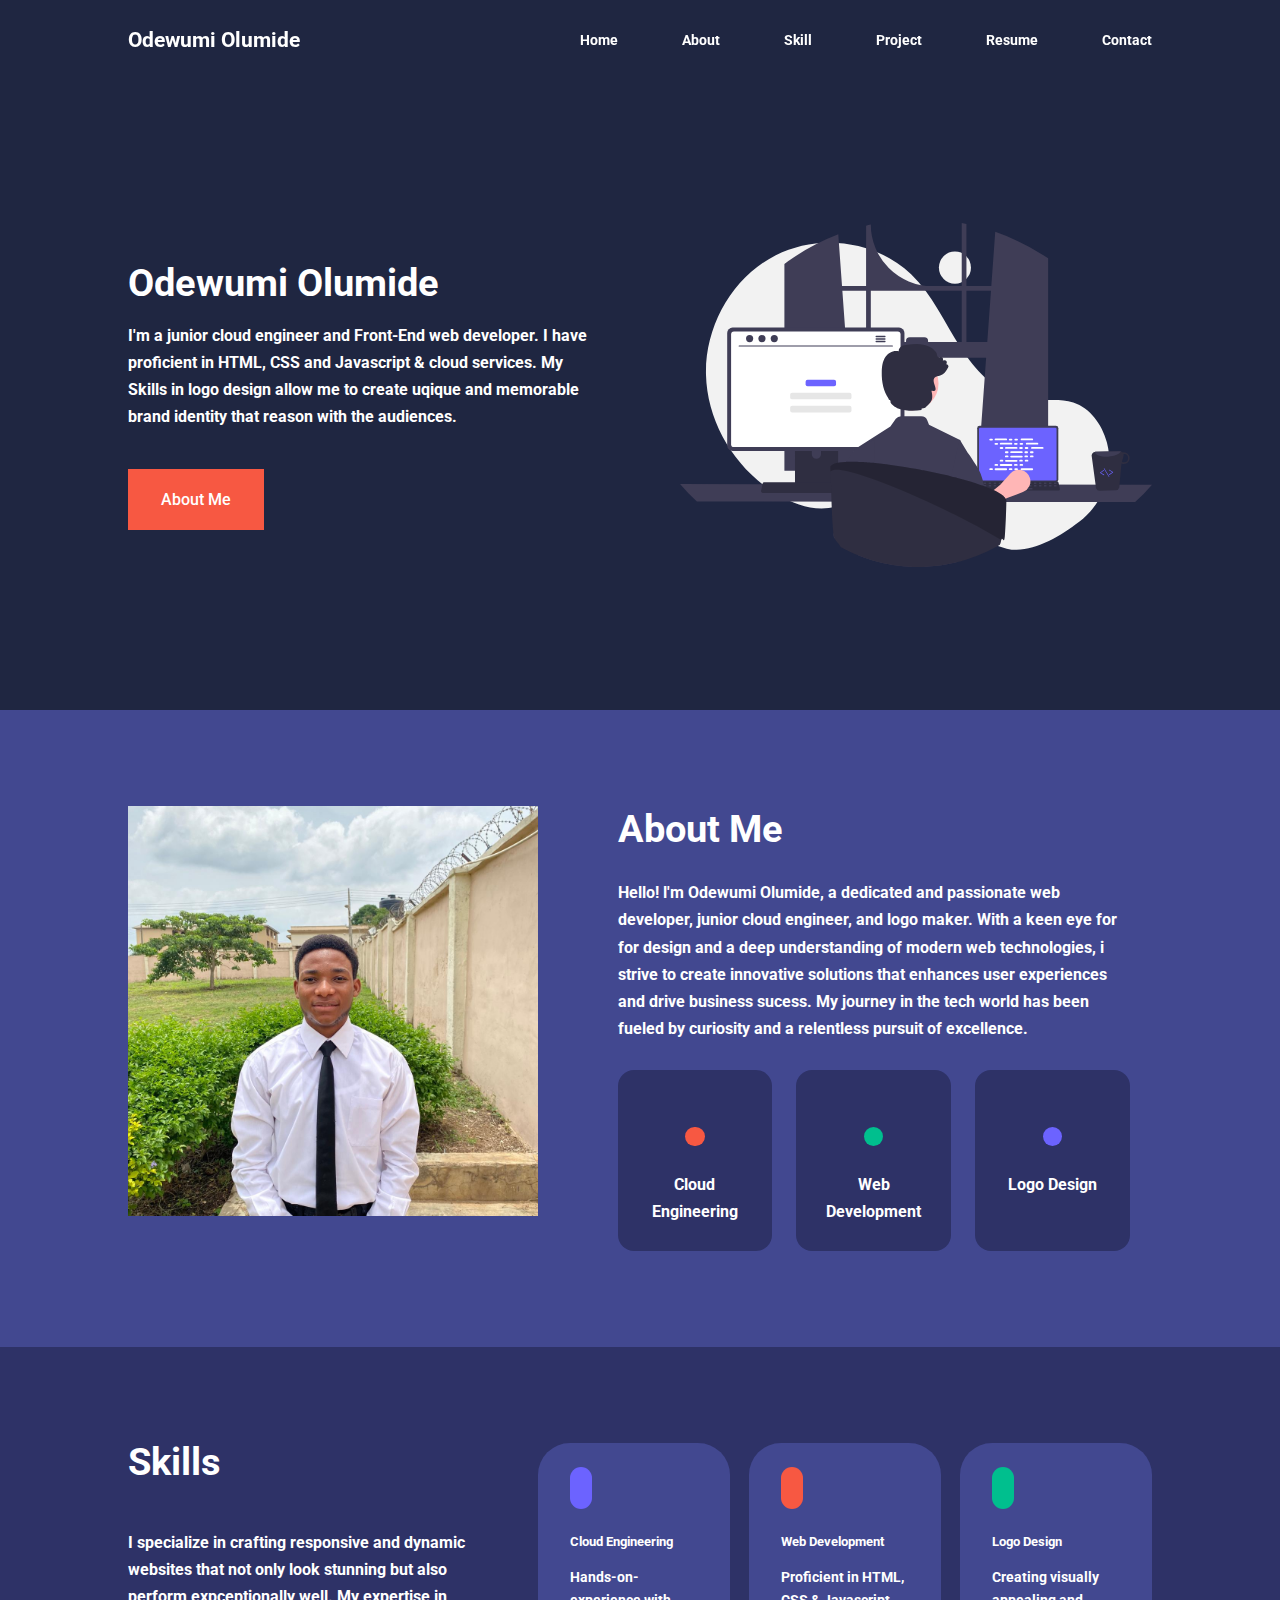
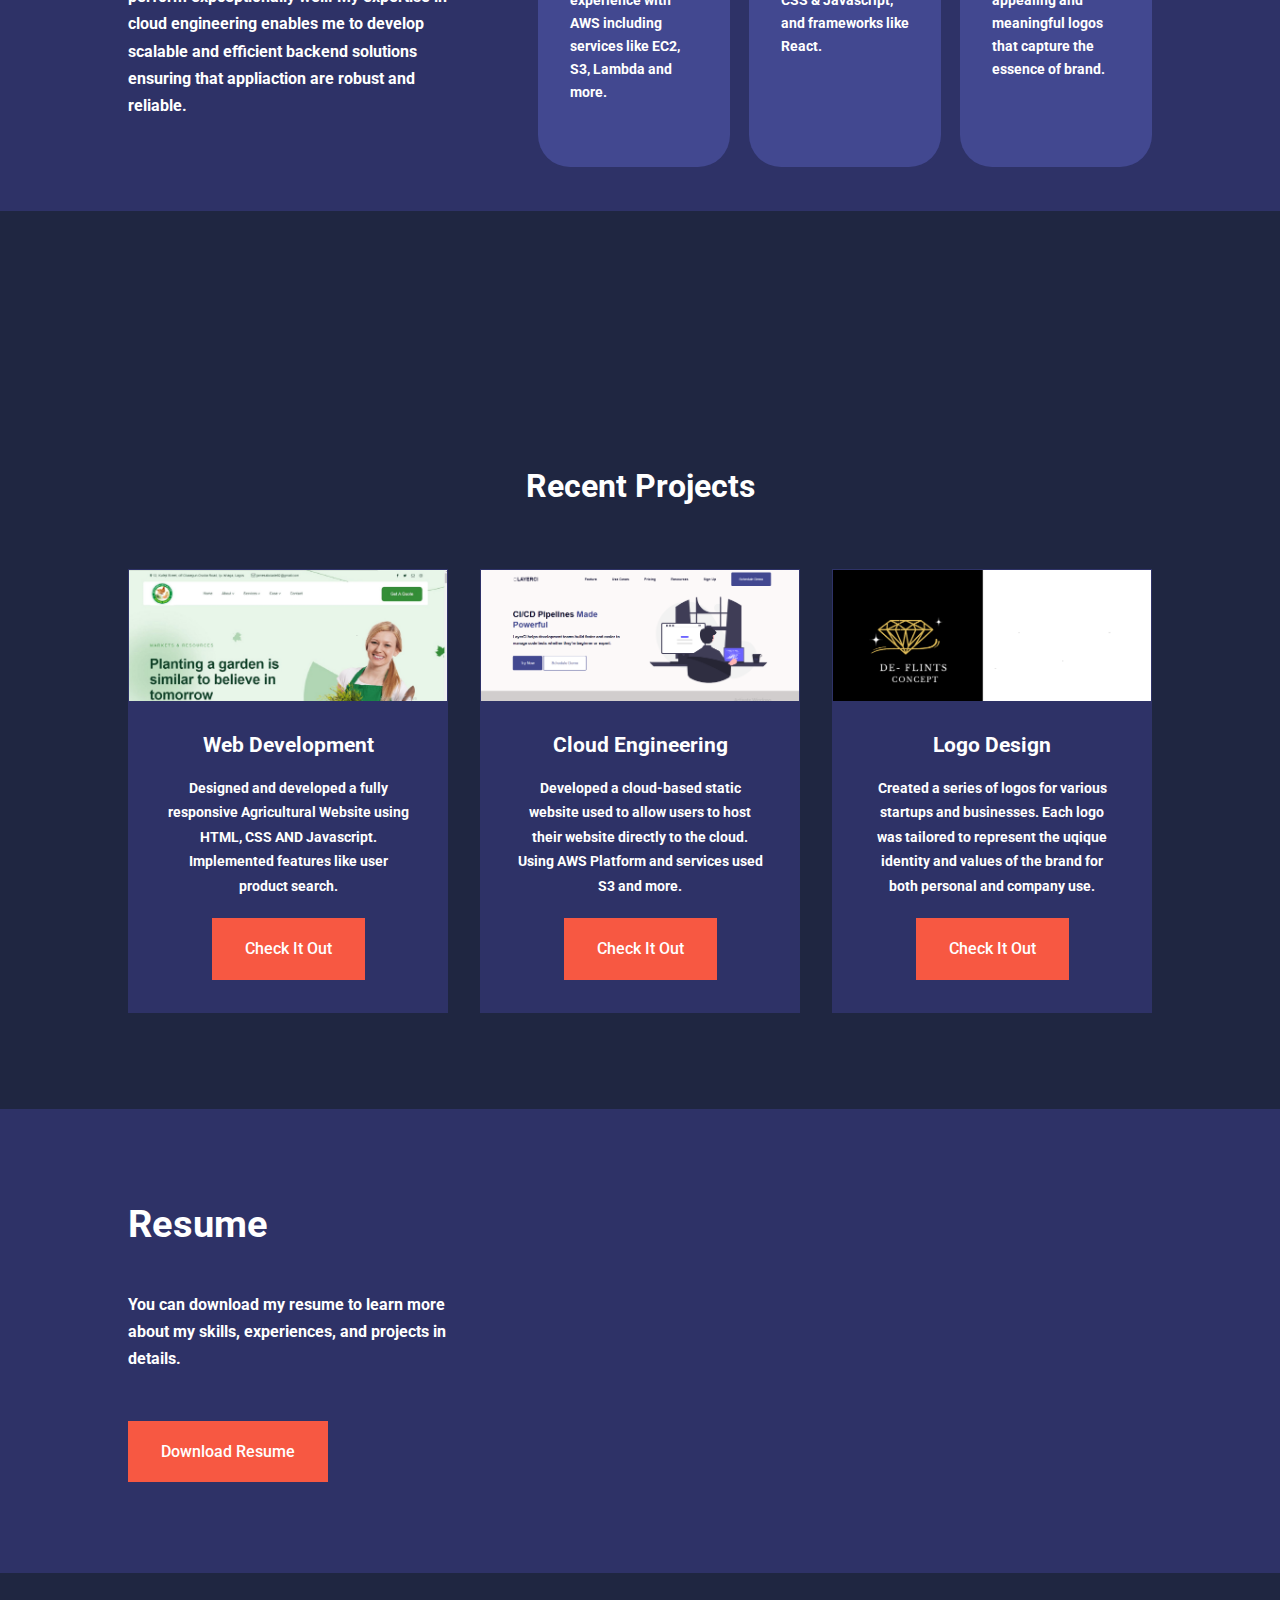
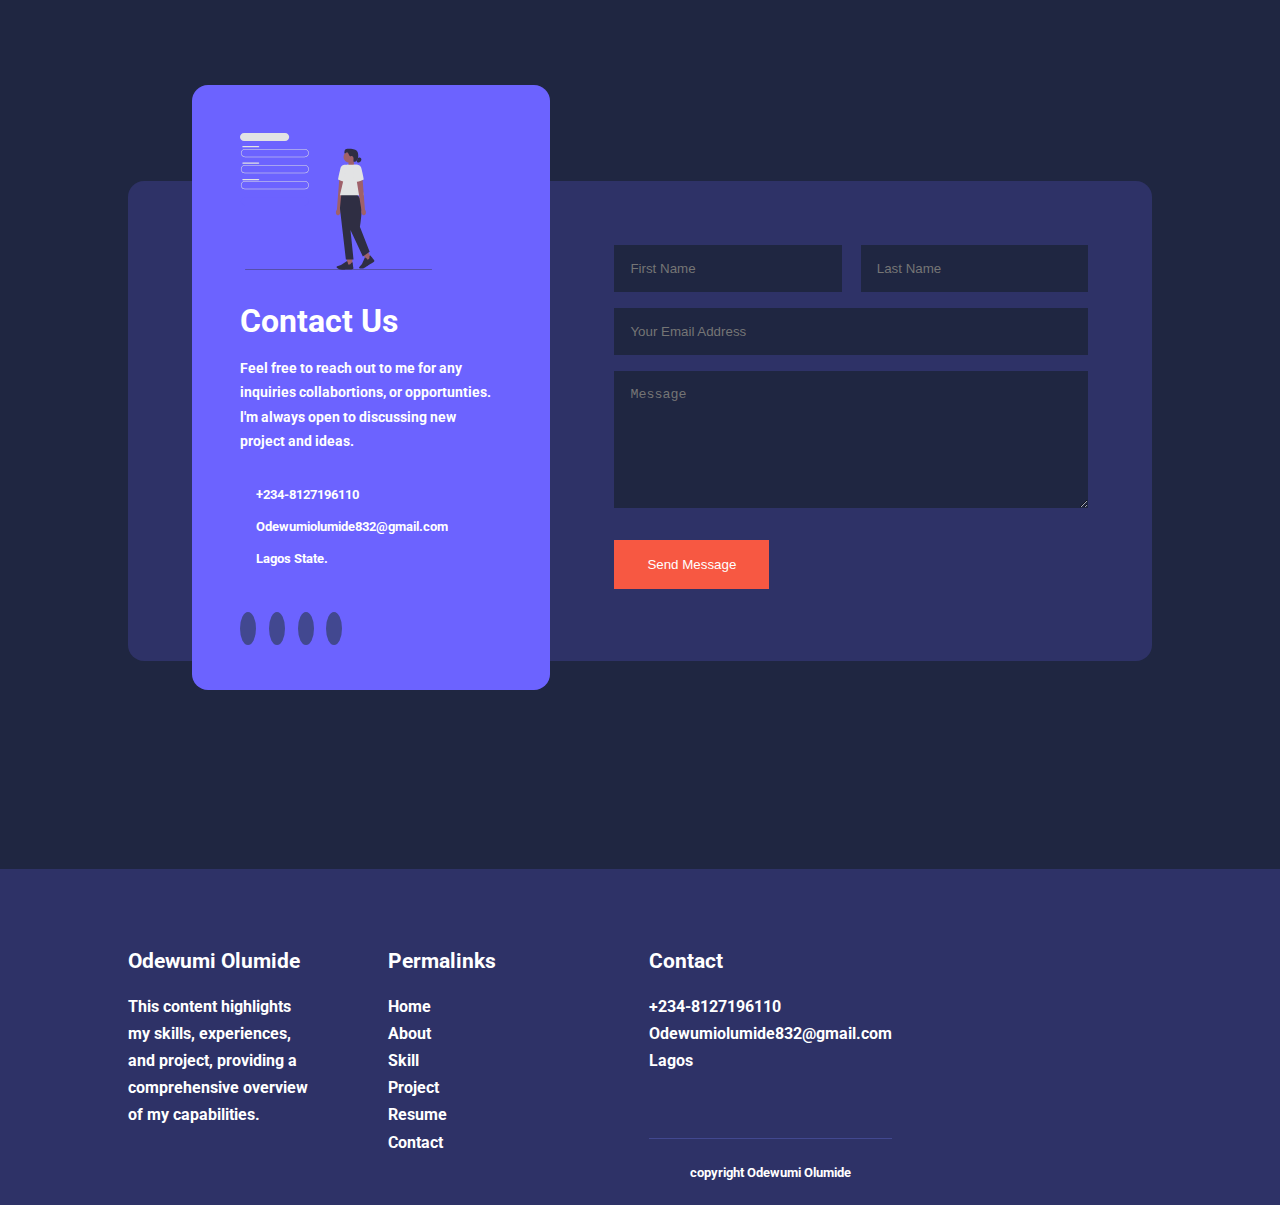
<file: Portfolio/index.html>
<!DOCTYPE html>
<html lang="en">
<head>
    <meta charset="UTF-8">
    <meta http-equiv="X-UA-Compatible" content="IE=edge">
    <meta name="viewport" content="width=device-width, initial-scale=1.0">
    <link rel="stylesheet" href="style.css">

    <!---------Iconsout Link--------->

    <link rel="stylesheet" href="https://unicons.iconscout.com/release/v4.0.8/css/line.css">

   <!------------Swiper Js Link----------------->
    
   <link rel="stylesheet" href="https://cdn.jsdelivr.net/npm/swiper@11/swiper-bundle.min.css"/>

   <!----------------------Goggle Fonts--------->

    <link rel="preconnect" href="https://fonts.googleapis.com">
     <link rel="preconnect" href="https://fonts.gstatic.com" crossorigin>
     <link href="https://fonts.googleapis.com/css2?family=Roboto:wght@700&display=swap" rel="stylesheet">


     <!---------Icon Link--------->

    <link rel="stylesheet" href="https://cdnjs.cloudflare.com/ajax/libs/font-awesome/4.7.0/css/font-awesome.min.css">

    <title>Portfolio Page</title>
</head>


<body>

    <!-----------NAVBAR SECTION------------->
    
    <nav>
        <div class="container nav_container">
            <a href="#index"><h4>Odewumi Olumide</h4></a>
            <ul class="nav_menu">
                <li><a href="#index">Home</a></li>
                <li><a href="#about">About</a></li>
                <li><a href="#skill">Skill</a></li>
                <li><a href="#project">Project</a></li>
                <li><a href="#resume">Resume</a></li>
                <li><a href="#contact">Contact</a></li>
            </ul>
            <button id="close-menu-btn"><i class="uil uil-multiply"></i></button>
            <button id="open-menu-btn"><i class="uil uil-list-ul"></i></button>

        </div>
    </nav>

    <!-----------NAVBAR SECTION ENDS------------->

    <!-----------HEADER SECTION------------->

    <header id="index">
        <div class="container header_container">
            <div class="header_left">
                  <h1>Odewumi Olumide</h1>
                  <p>I'm a junior cloud engineer and Front-End web developer. I have proficient in HTML, CSS and  Javascript &
                    cloud services. 
                    My Skills in logo design allow me to create uqique and memorable brand identity that reason with the audiences.

                  </p>
                    <a href="#about" class="btn btn-primary">About Me</a>
            </div>

            <div class="header_right">
                <div class="header_right-image">
                    <img src="image/undraw_programming_re_kg9v.svg" alt="">
                </div>

            </div>
        </div>
    </header>

    <!-----------HEADER SECTION ENDS------------->

     <!---------ABOUT SECTION------>

    <section class="about_achievement" id="about">
        <div class="container about_achievement-container">
            <div class="about_achievement-left">
                <img src="image/Olumide Image.jpg" alt="">
            </div>
            <div class="about_achievement-right">
                <h1>About Me</h1>
                <br>
                <p>Hello! l'm Odewumi Olumide, a dedicated and passionate web developer, junior cloud engineer, and logo maker.
                    With a keen eye for for design and a deep understanding of modern web technologies, i strive to create 
                    innovative solutions that enhances user experiences and drive business sucess. My journey in the tech world
                    has been fueled by curiosity and a relentless pursuit of excellence.
                </p>
                    <br>
                    <div class="achievement_cards">
                        <article class="achievement_card">
                            <span class="achievement_icon"><i class="uil uil-bitcoin-circle"></i></span>
                            
                            <p>Cloud Engineering</p>
                        </article>

                        <article class="achievement_card">
                            <span class="achievement_icon"><i class="uil uil-users-alt"></i></span>
                            
                            <p>Web Development</p>
                        </article>

                        <article class="achievement_card">
                            <span class="achievement_icon"><i class="uil uil-palette"></i></span>
                            
                            <p>Logo Design</p>
                        </article>
                    </div>
            </div>
        </div>
    </section>

    <!---------ABOUT SECTION ENDS------>

    <!-----------Skills SECTION------------->


    <section class="categories" id="skill">
        <div class="container categories_container">
            <div class="categories_left">
                <h1>Skills</h1>
                <p>I specialize in crafting responsive and dynamic websites that not only look stunning but also perform
                    expceptionally well. My expertise in cloud engineering enables me to develop scalable and efficient backend
                    solutions ensuring that appliaction are robust and reliable.
                </p>
                    
            </div>

            <div class="categories_right">
                <article class="category">
                    <span class="category_icon"><i class="uil uil-bitcoin-circle"></i></span>
                    <h5>Cloud Engineering</h5>
                    <p>Hands-on-experience with AWS including services like EC2, S3, Lambda and more.</p>
                </article>

                <article class="category">
                    <span class="category_icon"><i class="uil uil-laptop-cloud"></i></span>
                    <h5>Web Development</h5>
                    <p>Proficient in HTML, CSS & Javascript, and frameworks like React.</p>
                </article>


                <article class="category">
                    <span class="category_icon"><i class="uil uil-palette"></i></span>
                    <h5>Logo Design</h5>
                    <p>Creating visually appealing and meaningful logos that capture the essence of brand.</p>
                </article>
            </div>
        </div>
    </section>

    <!-----------CATEGORY SECTION ENDS------------->


    <!-----------Project SECTION------------->

    <section class="courses" id="project">
        <h2> Recent Projects</h2>
        <div class="container courses_conatiner">
            <article class="course">
                <div class="course_image">
                    <img src="image/bod updated.png" alt="">
                </div>
                <div class="course_info">
                    <h4>Web Development</h4>
                    <p>Designed and developed a fully responsive Agricultural Website using HTML, CSS AND Javascript.
                        Implemented features like user product search.
                    </p>
                        <a href="https://bod-james.vercel.app/" class="btn btn-primary">Check It Out</a>
                </div>
            </article>

            <article class="course">
                <div class="course_image">
                    <img src="image/Layerci pic cloud.png" alt="">
                </div>
                <div class="course_info">
                    <h4>Cloud Engineering</h4>
                    <p>Developed a cloud-based static website used to allow users to host their website directly to the cloud.
                        Using AWS Platform and services used S3 and more.
                    </p>
                        <a href="https://layerci-olumide-odewumis-projects.vercel.app/" class="btn btn-primary">Check It Out</a>
                </div>
            </article>

            <article class="course">
                <div class="course_image">
                    <img src="image/logo.png" alt="">
                </div>

                <div class="course_info">
                    <h4>Logo Design</h4>
                    <p>Created a series of logos for various startups and businesses. Each logo was tailored to represent
                        the uqique identity and values of the brand for both personal and company use.
                    </p>
                        <a href="" class="btn btn-primary">Check It Out</a>
                </div>
                
            </article>
        </div>
    </section>

    <!-----------COURSE SECTION ENDS------------->

    
    <!-----------RESUME SECTION------------->

    <section class="categories" id="resume">
        <div class="container categories_container">
            <div class="categories_left">
                <h1>Resume</h1>
                <p>You can download my resume to learn more about my skills, experiences, and projects in details.</p>
                    <a href="Update Cloud Resume (3).pdf" class="btn btn-primary">Download Resume</a>
            </div>
        </div>
    </section>

    <!-----------RESUME SECTION ENDS------------->

    <!-----------CONTACT SECTION------------->

    <section class="contact" id="contact">
        <div class="container contact_container">
            <aside class="contact_aside">
                <div class="aside_image">
                    <img src="image/undraw_sign_up_n6im.svg" alt="">
                </div>
                <h2>Contact Us</h2>
                <p>Feel free to reach out to me for any inquiries collabortions, or opportunties.
                    l'm always open to discussing new project and ideas.
                </p>
                     <ul class="contact_details">
                        <li>
                            <i class="uil uil-plus"></i>
                            <h5>+234-8127196110</h5>
                        </li>

                        <li>
                            <i class="uil uil-plus"></i>
                            <h5>Odewumiolumide832@gmail.com</h5>
                        </li>

                        <li>
                            <i class="uil uil-plus"></i>
                            <h5>Lagos State.</h5>
                        </li>

                     </ul>

                     <ul class="contact_social">
                        
                            <li><a href="https://facebook.com"><i class="uil uil-facebook-f"></i></a>
                            <li><a href="https://instagram.com"><i class="uil uil-instagram-alt"></i></a>
                            <li><a href="https://twitter.com"><i class="uil uil-twitter"></i></a>
                            <li><a href="https://linkedin.com"><i class="uil uil-linkedin-alt"></i></a>
                     </ul>
            </aside>

            <!-----------CONTACT SECTION END------------->


            <!-----------FORM SECTION------------->

            <form action="https://formspree.io/f/{form_id}" method="post" class="contact_form">
                <div class="form_name">
                    <input type="text" name="First Name" placeholder="First Name" required>
                    <input type="text" name="Last Name" placeholder="Last Name" required>
                </div>
                <input type="email" name="Email Address" placeholder="Your Email Address" required>
                <textarea name="Message"   rows="7" required placeholder="Message"></textarea>
                <button type="submit" class="btn btn-primary">Send Message</button>
            </form>
        </div>
    </section>

    <!-----------FORM SECTION END------------->



    

     <!--------FOOTER SECTION----->
    
    
     <footer class="">

        <div class="container footer_container">
            <div class="footer_1">
                <a href="index.html" class="footer_logo"><H4>Odewumi Olumide</H4></a>
                <p>This content highlights my skills, experiences, and project, providing a comprehensive overview
                    of my capabilities.
                </p>
            </div>

            <div class="footer_2">
                <h4>Permalinks</h4>
                <ul class="permalinks">
                    <li><a href="#index">Home</a></li>
                    <li><a href="#about">About</a></li>
                    <li><a href="#skill">Skill</a></li>
                    <li><a href="#project">Project</a></li>
                    <li><a href="#resume">Resume</a></li>
                    <li><a href="#contact">Contact</a></li>
                </ul>
            </div>

            <div class="footer_4">
                <h4>Contact</h4>
                <p>+234-8127196110</p>
                <p>Odewumiolumide832@gmail.com</p>
                <p>Lagos</p>
                <ul class="footer_socials">
                    <li><a href="#"><i class="uil uil-facebook-f"></i></a>
                    <li><a href="#"><i class="uil uil-instagram-alt"></i></a>
                    <li><a href="#"><i class="uil uil-twitter"></i></a>
                    <li><a href="#"><i class="uil uil-linkedin-alt"></i></a>
                </ul>
                <div class="footer_copyright">
                    <small>copyright Odewumi Olumide</small>
                </div>
            </div>

            

            
        </div>

     </footer>

    <!-----------FOOTER SECTION ENDS------------->



    <script src="port.js"></script>

    <!--------Swiper  Js Link-------->

    <script src="https://cdn.jsdelivr.net/npm/swiper@11/swiper-bundle.min.js"></script>


    <script>
        var swiper = new Swiper(".mySwiper", {
          slidesPerView: 3,
          spaceBetween: 30,
          pagination: {
            el: ".swiper-pagination",
            clickable: true,
          },

          // when window width is >= 600px
          
          breakpoint: {
            600: {
                slidesPerView: 1,
            }
          }
        });
        </script>

</body>
</html>
</file>
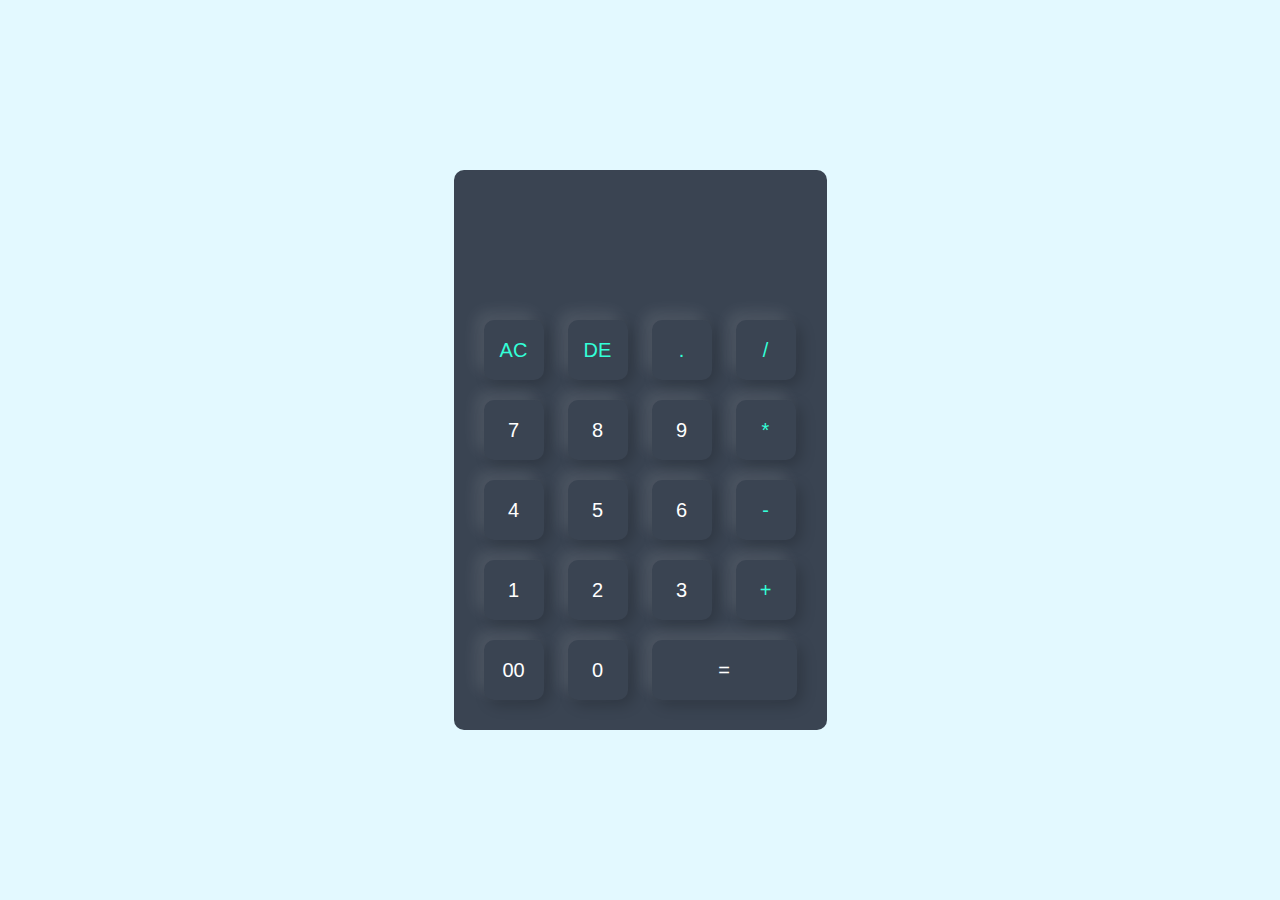
<file: Calcutor Folder/Calcutor.html>
<!DOCTYPE html>
<html lang="en">
<head>
    <meta charset="UTF-8">
    <meta name="viewport" content="width=device-width, initial-scale=1.0">
    <title>Calcutor</title>
    <link rel="stylesheet" href="Calcutor.css">
</head>
<body>
    
    <div class="container">
        <div class="Calcutor">
            <form action="">
                <div class="display">
                    <input type="text" name="display">
                </div>
                <div>
                    <input type="button" value="AC" onclick="display.value = '' " class="operator">
                    <input type="button" value="DE" onclick="display.value = display.value.toString().slice(0,-1) " class="operator">
                    <input type="button" value="." onclick="display.value += '.' " class="operator">
                    <input type="button" value="/" onclick="display.value += '/' " class="operator">
                </div>

                <div>
                    <input type="button" value="7" onclick="display.value += '7' ">
                    <input type="button" value="8" onclick="display.value += '8' ">
                    <input type="button" value="9"  onclick="display.value += '9' ">
                    <input type="button" value="*"  onclick="display.value += '*' " class="operator">
                </div>

                <div>
                    <input type="button" value="4"  onclick="display.value += '4' ">
                    <input type="button" value="5" onclick="display.value += '5' ">
                    <input type="button" value="6" onclick="display.value += '6' ">
                    <input type="button" value="-" onclick="display.value += '-' " class="operator">
                </div>

                <div>
                    <input type="button" value="1" onclick="display.value += '1' ">
                    <input type="button" value="2" onclick="display.value += '2' ">
                    <input type="button" value="3" onclick="display.value += '3' ">
                    <input type="button" value="+" onclick="display.value += '+' " class="operator">
                </div>

                <div>
                    <input type="button" value="00" onclick="display.value += '00' ">
                    <input type="button" value="0" onclick="display.value += '0' ">
                    <input type="button" value="=" onclick="display.value = eval(display.value)" class="equal" class="operator">
                    
                </div>
            </form>
        </div>
    </div>
</body>
</html>
</file>
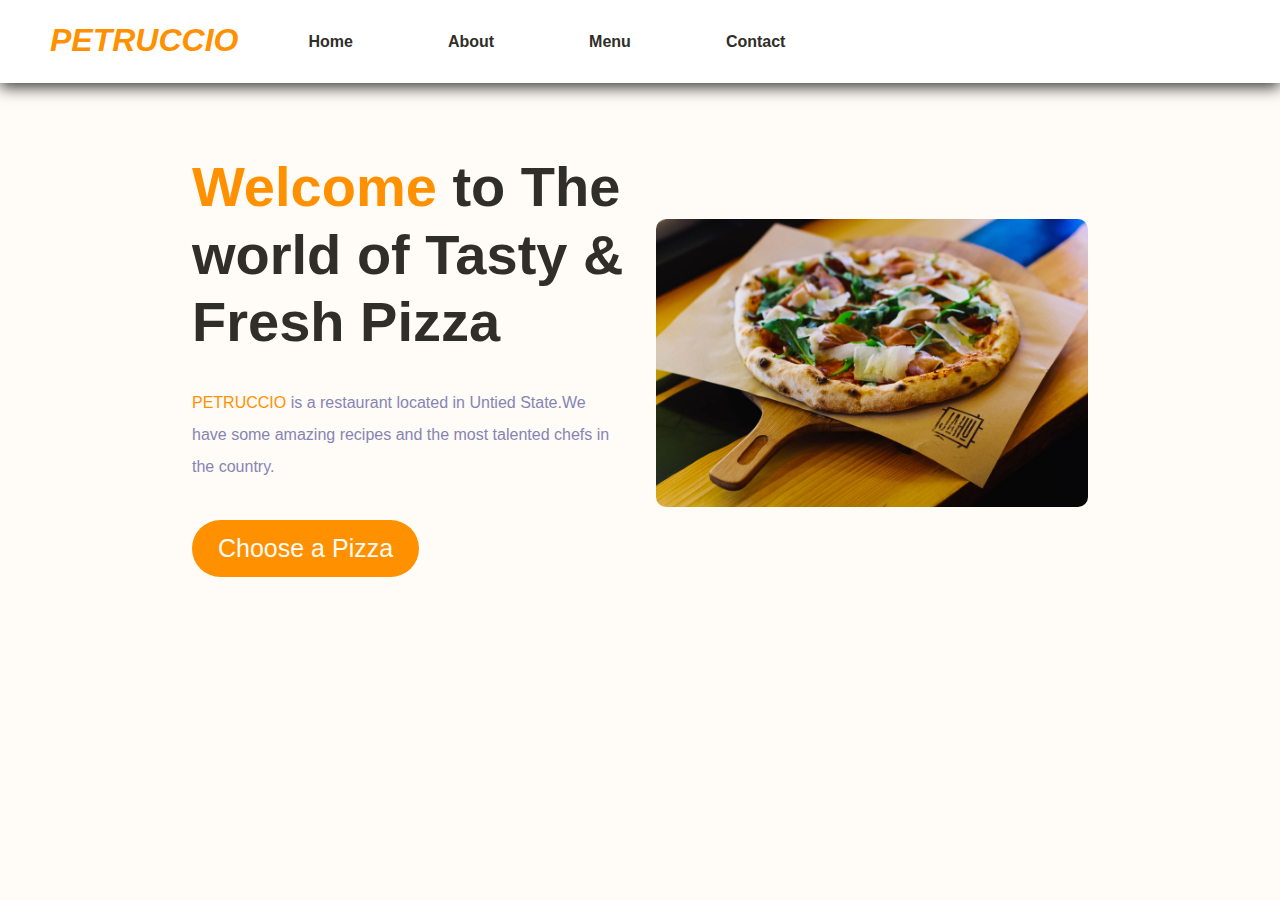
<file: Landing Page Folder/Landing.html>
<!DOCTYPE html>
<html lang="en">
<head>
    <meta charset="UTF-8">
    <meta name="viewport" content="width=device-width, initial-scale=1.0">
    <title>Landing Page</title>
    <link rel="stylesheet" href="Landing.css">
</head>
<body>
    
    <!---HEADER---->

    <header>
        <nav class="navbar">
            <a href="#" class="logo"><i class="fa fa-fire" style="color: var(--main-color); font-size:32px;">PETRUCCIO</i></a>
            <input type="checkbox" id="toggler">
            <label for="toggler"><i class="fa fa-bars"></i></label>
           
            <div class="blog">
                <ul class="list">
                    <li><a href="#home">Home</a></li>
                    <li><a href="#about">About</a></li>
                    <li><a href="#menu">Menu</a></li>
                    <li><a href="#contact">Contact</a></li>
                </ul>

            </div>
        </nav>
    </header>

     <!-----Home page-->

     <section class="home" id="home">
        <div class="home-text">
            <h1><span>Welcome</span> to The world of Tasty & Fresh Pizza</h1>
            <p><span>PETRUCCIO</span> is a restaurant located in Untied State.We have some amazing recipes
                and the most talented chefs in the country.
            </p>
            <a href="#" class="btn">Choose a Pizza <i class="fa fa-shopping-cart"></i></a>
        </div>
        <div class="home-img">
            <img src="pizza 1.jpg"  style="border-radius: 10px;" draggable="false">
        </div>
    </section>
</body>
</html>
</file>
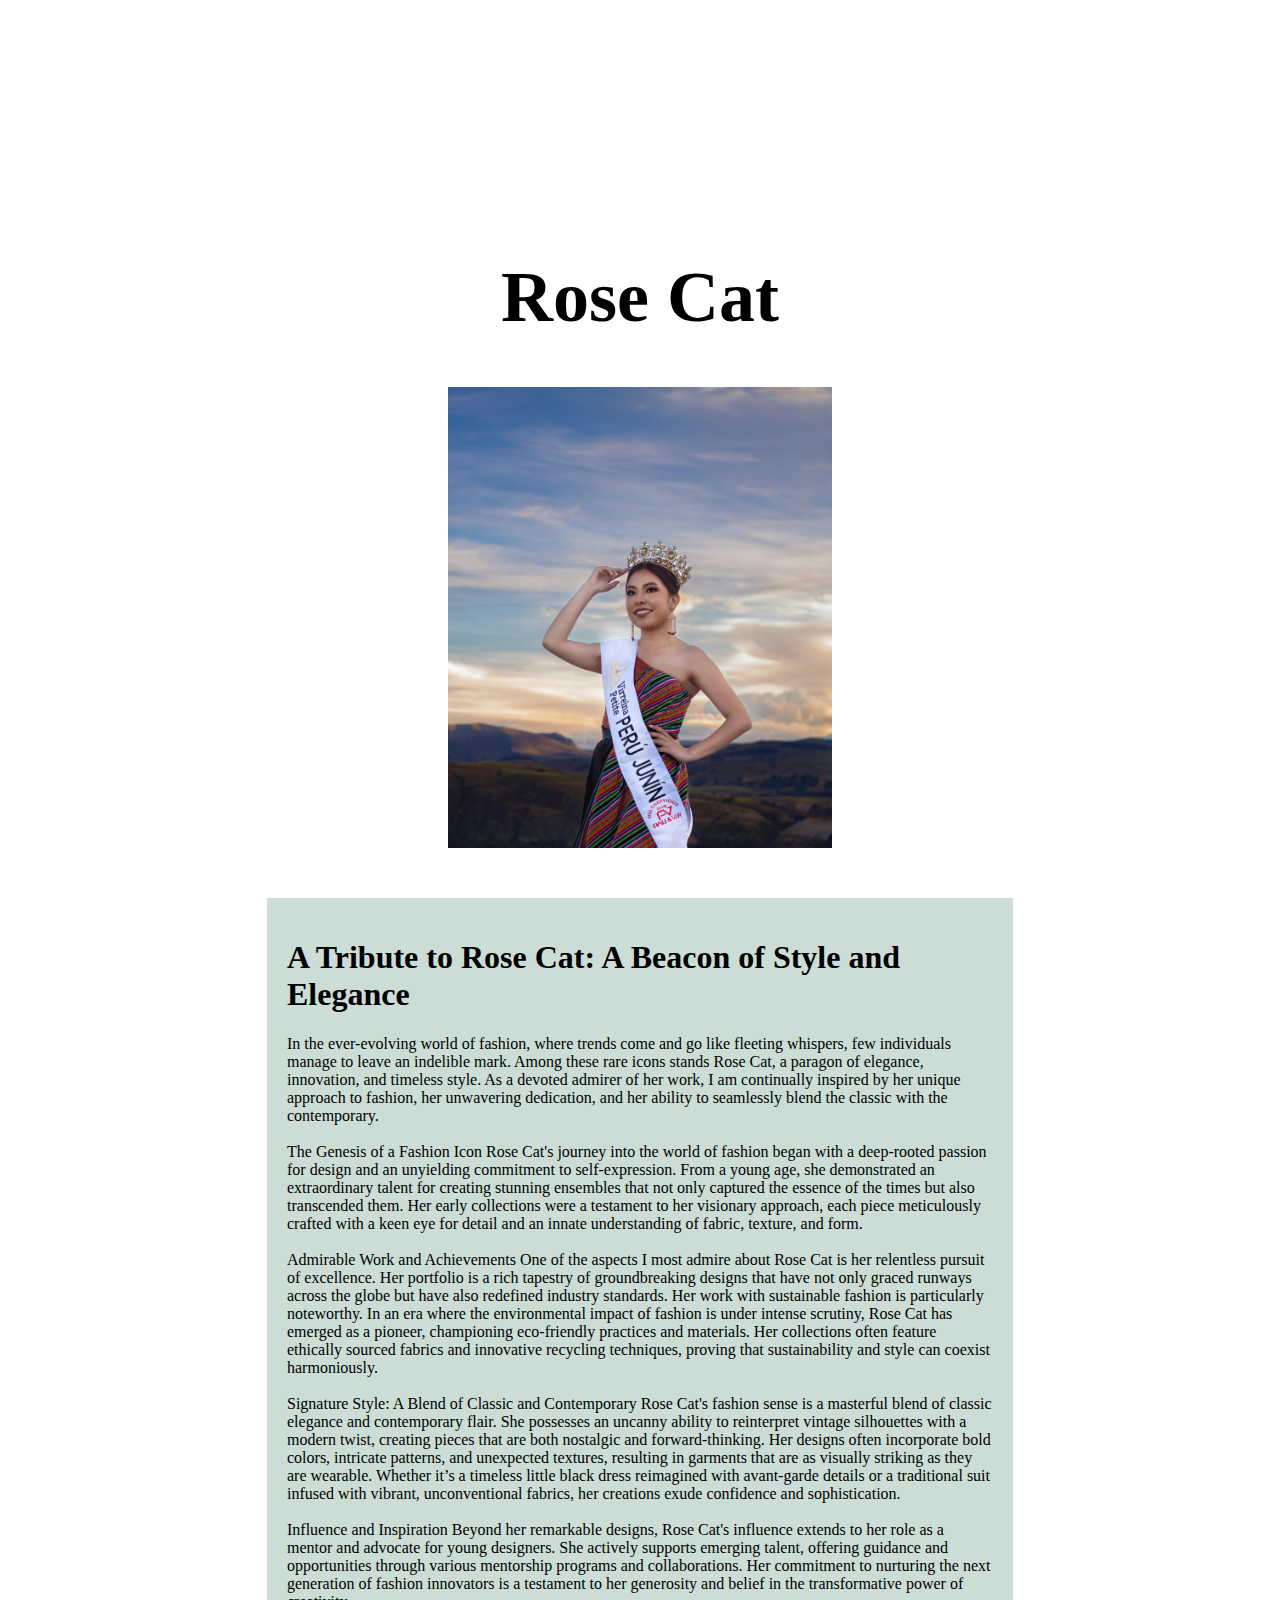
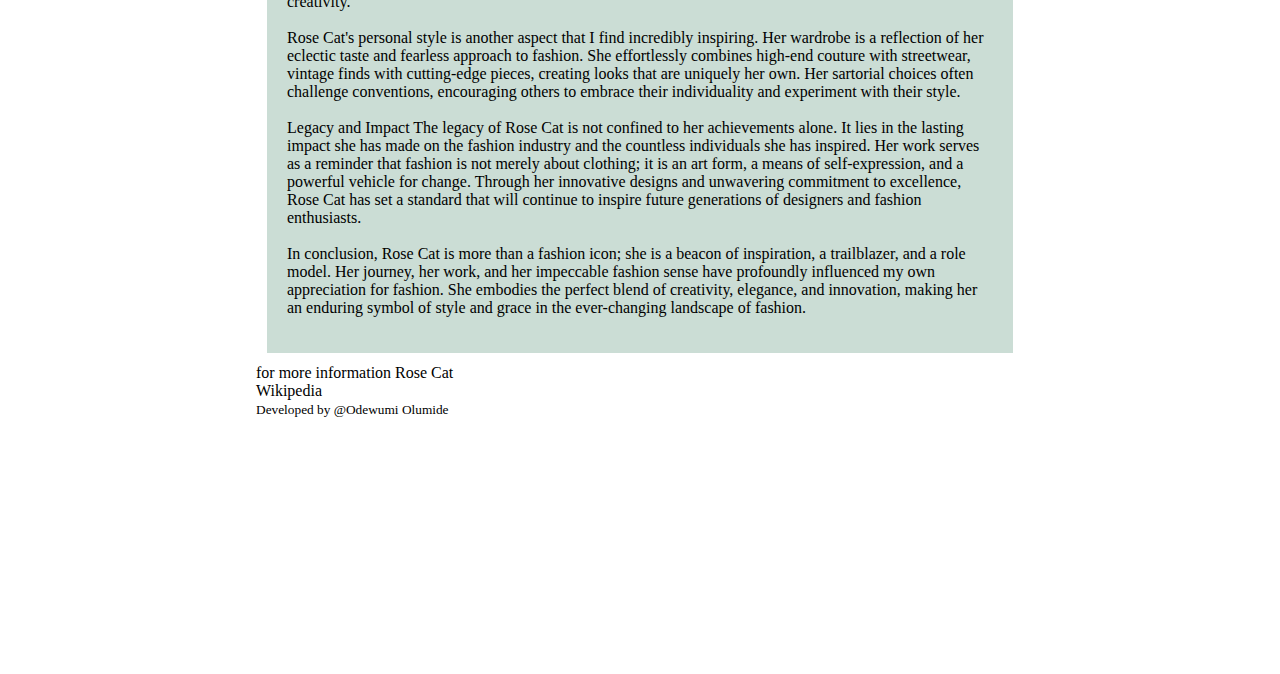
<file: Tribute Folder/Tribute.html>
<!DOCTYPE html>
<html lang="en">
<head>
    <meta charset="UTF-8">
    <meta name="viewport" content="width=device-width, initial-scale=1.0">
    <title>Tribute Page</title>
    <link rel="stylesheet" href="Tribute.css">
</head>

<body>
    
    <main id="main">
        <div>
            <h1 id="title">Rose Cat</h1>
        </div>

        <div id="Img">
            <img src="fashion woman.jpg"  alt="" class="center">
        </div>
        <div id="Data">
            <h1 id="a">A Tribute to Rose Cat: A Beacon of Style and Elegance</h1>

            <p>
                In the ever-evolving world of fashion, where trends come and go like fleeting whispers, few individuals manage to leave an indelible mark. Among these rare icons stands Rose Cat, a paragon of elegance, innovation, and timeless style. As a devoted admirer of her work, I am continually inspired by her unique approach to 
                fashion, her unwavering dedication, and her ability to seamlessly blend the classic with the contemporary.
                <br>
                <br>
                The Genesis of a Fashion Icon

                Rose Cat's journey into the world of fashion began with a deep-rooted passion for design and an unyielding commitment to self-expression. From a young age, she demonstrated an extraordinary talent for creating stunning ensembles that not only captured the essence of the times but also transcended them. Her early collections were a testament to her visionary approach, each 
                piece meticulously crafted with a keen eye for detail and an innate understanding of fabric, texture, and form.
                  <br>
                  <br>

                  Admirable Work and Achievements

                  One of the aspects I most admire about Rose Cat is her relentless pursuit of excellence. Her portfolio is a rich tapestry of groundbreaking designs that have not only graced runways across the globe but have also redefined industry standards. Her work with sustainable fashion is particularly noteworthy. In an era where the environmental impact of fashion is under intense scrutiny, Rose Cat has emerged as a pioneer, championing eco-friendly practices and materials. Her collections often feature ethically 
                  sourced fabrics and innovative recycling techniques, proving that sustainability and style can coexist harmoniously.  
                  <br>
                  <br>
                  Signature Style: A Blend of Classic and Contemporary

                  Rose Cat's fashion sense is a masterful blend of classic elegance and contemporary flair. She possesses an uncanny ability to reinterpret vintage silhouettes with a modern twist, creating pieces that are both nostalgic and forward-thinking. Her designs often incorporate bold colors, intricate patterns, and unexpected textures, resulting in garments that are as visually striking as they are wearable. Whether it’s a timeless little black dress reimagined with avant-garde details or a traditional
                 suit infused with vibrant, unconventional fabrics, her creations exude confidence and sophistication.  

                 <br>
                 <br>
                 Influence and Inspiration

                 Beyond her remarkable designs, Rose Cat's influence extends to her role as a mentor and advocate for young designers. She actively supports emerging talent, offering guidance and opportunities through various mentorship programs and collaborations. Her commitment to nurturing the next generation of fashion 
                 innovators is a testament to her generosity and belief in the transformative power of creativity.

                <br>
                <br>
                Rose Cat's personal style is another aspect that I find incredibly inspiring. Her wardrobe is a reflection of her eclectic taste and fearless approach to fashion. She effortlessly combines high-end couture with streetwear, vintage finds with cutting-edge pieces, creating looks that are uniquely her own. Her sartorial choices often challenge 
                conventions, encouraging others to embrace their individuality and experiment with their style.

                <br>
                <br>
                Legacy and Impact

                The legacy of Rose Cat is not confined to her achievements alone. It lies in the lasting impact she has made on the fashion industry and the countless individuals she has inspired. Her work serves as a reminder that fashion is not merely about clothing; it is an art form, a means of self-expression, and a powerful vehicle for change. Through her innovative designs and unwavering commitment to excellence, Rose Cat has set a 
                standard that will continue to inspire future generations of designers and fashion enthusiasts.
                
                <br>
                <br>

                In conclusion, Rose Cat is more than a fashion icon; she is a beacon of inspiration, a trailblazer, and a role model. Her journey, her work, and her impeccable fashion sense have profoundly influenced my own appreciation for fashion. She embodies the perfect blend of creativity, elegance, and innovation, 
                making her an enduring symbol of style and grace in the ever-changing landscape of fashion.
            </p>
        </div>
        for more information
        <a id="link" href="#"> Rose Cat <br> Wikipedia</a>
        <br>
        <small>Developed by @Odewumi Olumide</small>
    </main>
</body>
</html>
</file>
<file: Portfolio/style.css>
*
{
    margin: 0;
    padding: 0;
    border: 0;
    outline: 0;
    text-decoration: none;
    list-style: none;
    box-sizing: border-box;
    scroll-behavior: smooth;
}

:root 
{
     --color-primary: #6c63ff;
     --color-success: #00bf8e;
     --color-warning: #f7c94b;
     --color-danger: #f75842;
     --color-danger-variant: rgba(247, 88, 66, 0.4);
     --color-white: #fff;
     --color-light: rgba(255, 255, 255, 0.7);
     --color-black: #000;
     --color-bg: #1f2641;
     --color-bg1: #2e3267;
     --color-bg2: #424890;


     --container-width-1g: 80%;
     --container-width-md: 90%;
     --container-width-5m: 94%;

     --transition: all 400ms ease;
     
}

/*BODY SECTION*/

body
{
    font-family: "Roboto", sans-serif;
    font-weight: 700;
    font-style: normal;
    line-height: 1.7;
    color: var(--color-white);
    background: var(--color-bg);
}


.container 
{
    width: var(--container-width-1g);
    margin: 0 auto;
}

section
{
    padding: 6rem 0;
}

section h2
{
    text-align: center;
    margin-bottom: 4rem;
}

h1,
h2,
h3,
h4,
h5 
{
    line-height: 1.2;
}

h1
{
    font-size: 2.4rem;
}

h2
{
    font-size: 2rem;
}

h3
{
    font-size: 1.6rem;
}

h4
{
    font-size: 1.3rem;
}

a
{
    color: var(--color-white);
}

img
{
    width: 100%;
    display: block;
    object-fit: cover;
}

.btn
{
    display: inline-block;
    background: var(--color-white);
    color: var(--color-black);
    padding: 1rem 2rem;
    border: 1px solid transparent;
    font-weight: 500;
    transition: var(--transition);
}

.btn:hover
{
    background: transparent;
    color: var(--color-white);
    border-color: var(--color-white);
}

.btn-primary
{
    background: var(--color-danger);
    color: var(--color-white);
}

/*NAVBAR SECTION*/

nav{
    background: transparent;
    width: 100vw;
    height: 5rem;
    position: fixed;
    top: 0;
    z-index: 11;
}

/*Javascrpit for static Navbar*/

.window-scroll
{
    background: var(--color-primary);
    box-shadow: 0 1rem 2rem rgba(0, 0, 0, 0.2);
}

.nav_container
{
    height: 100%;
    display: flex;
    justify-content: space-between;
    align-items: center;
}

nav button
{
    display: none;
}

.nav_menu
{
    display: flex;
    align-items: center;
    gap: 4rem;
}

.nav_menu a{
    font-size: 0.9rem;
    transition: var(--transition);

}

.nav_menu a:hover
{
    color: var(--color-bg2);
}

/*HEADER SECTION*/

header
{
    position: relative;
    top: 5rem;
    overflow: hidden;
    height: 70vh;
    margin-bottom: 5rem;
}

.header_container
{
    display: grid;
    grid-template-columns: 1fr 1fr;
    align-items: center;
    gap: 5rem;
    height: 100%;
}

.header_left p
{
    margin: 1rem 0 2.4rem;
}

/*ACHIEVMENT SECTION*/


.about_achievement{
    margin-top: 3rem;
    background-color: var(--color-bg2);
}

.about_achievement-container{
    display: grid;
    grid-template-columns: 40% 50%;
    gap: 5rem;
}
.achievement-right > p{
     margin-top: 1.6rem 0 2.5rem;
}

.achievement_cards{
    display: grid;
    grid-template-columns: repeat(3, 1fr);
    gap: 1.5rem;
}

.achievement_card{
    background: var(--color-bg1);
    padding: 1.6rem;
    border-radius: 1rem;
    text-align: center;
    transition: var(--transition);
}

.achievement_card:hover{
    background: var(--color-bg2);
    box-shadow: 0 3rem 3rem rgba(0, 0, 0, 0.3);

}

.achievement_icon{
    background: var(--color-danger);
    padding: 0.6rem;
    border-radius: 1rem;
    display: inline-block;
    margin-top: 2rem;
    font-size: 2rem;
}

.achievement_card:nth-child(2) .achievement_icon{
    background: var(--color-success);

}

.achievement_card:nth-child(3) .achievement_icon{
    background: var(--color-primary);

}

.achievement_card p{
    margin-top: 1rem;
}

/*CATEGORIES SECTION*/

.categories
{
    background: var(--color-bg1);
    height: 29rem;
}

.categories h1
{
    line-height: 1;
    margin-bottom: 3rem;
}

.categories_container
{
    display: grid;
    grid-template-columns: 40% 60%;
    
}

.categories_left p
{
    margin: 1rem 0 3rem;
}

.categories_left{
    margin-right: 4rem;
}

.categories_right{
    display: grid;
    grid-template-columns: repeat(3, 1fr);
    gap: 1.2rem;
}

.category{
    background: var(--color-bg2);
    padding: 2rem;
    border-radius: 2rem;
    transition: var(--transition);
}

.category:hover{
    box-shadow: 0 3rem 3rem rgba(0, 0, 0, 0.3);
    z-index: 1;
}
.category:nth-child(2) .category_icon{
    background: var(--color-danger);
}

.category:nth-child(3) .category_icon{
    background: var(--color-success);
}

.category:nth-child(4) .category_icon{
    background: var(--color-warning);
}

.category:nth-child(5) .category_icon{
    background: var(--color-success);
}

.category_icon{
    background: var(--color-primary);
    padding: 0.7rem;
    border-radius: 0.9rem;
}
.category h5{
    margin: 2rem 0 1rem;
}

.category p {
     font-size: 0.85rem;
}

/*COURSE SECTION*/

.courses{
    margin-top: 10rem;
}

.courses_conatiner{
    display: grid;
    grid-template-columns: repeat(3, 1fr);
    gap: 2rem;
}

.course{
    background: var(--color-bg1);
    text-align: center;
    border: 1px solid transparent;
    transition: var(--transition);
}

.course:hover{
    background: transparent;
    border-color: var(--color-primary);
}

.course_info{
    padding: 2rem;
}

.course_info p{
   margin: 1.2rem 0.2rem;
   font-size: 0.9rem;
}

/*CONTACT SECTION*/

.contact_container{
    background: var(--color-bg1);
    padding: 4rem;
    display: grid;
    grid-template-columns: 40% 60%;
    gap: 4rem;
    height: 30rem;
    margin: 7rem auto;
    border-radius: 1rem;
}

.contact_aside{
    background: var(--color-primary);
    padding: 3rem;
    border-radius: 1rem;
    position: relative;
    bottom: 10rem;
}

/* ASIDE SECTION*/

.aside_image{
    width: 12rem;
    margin-bottom: 2rem;
}

.contact_aside h2{
    text-align: left;
    margin-bottom: 1rem;
}

.contact_aside p{
    font-size: 0.9rem;
    margin-bottom: 2rem;
}

.contact_details li{
    display: flex;
    gap: 1rem;
    text-align: center;
    margin-bottom: 1rem;
}

.contact_social{
    display: flex;
    gap: 0.8rem;
    margin-top: 3rem;
}

.contact_social a{
    background: var(--color-bg2);
    padding: 0.5rem;
    border-radius: 50%;
    font-size: 0.9rem;
    transition: var(--transition);
}

.contact_social a:hover{
    background: transparent;
}

/* CONTACT SECTION */

.contact_form{
    display: flex;
    flex-direction: column;
    gap: 1rem;
    margin-right: 4rem;
}

.form_name{
    display: flex;
    gap: 1.2rem;
}

.contact_form input[type="text"]{
    width: 50%;
}

input, textarea{
    width: 100%;
    padding: 1rem;
    background: var(--color-bg);
    color: var(--color-white);
}

.contact_form .btn{
    width: max-content;
    cursor: pointer;
    margin-top: 1rem;
}

/*FOOTER SECTION*/

footer{
    background: var(--color-bg1);
    padding-top: 5rem;
    font-size: 0.5rem;
}

.footer_container{
    display: grid;
    grid-template-columns: repeat(4, 1fr);
    gap: 5rem;
}

.footer_container > div h4{
    margin-bottom: 1.2rem;
}

.footer_1 p{
    margin: 0 0 2rem;
    font-size: 1rem;
}
.footer ul li {
    margin-bottom: 0.7rem;
}
.footer ul li a:hover{
    text-decoration: underline;
}

.footer_2 .permalinks{
    font-size: 1rem;
}

.footer_socials
{
    display: flex;
    gap: 1rem;
    font-size: 1.4rem;
    margin-top: 2rem;
}

.footer_4
{
    font-size: 1rem;
}
.footer_copyright{
    text-align: center;
    margin-top: 2rem;
    font-size: 1rem;
    padding: 1.2rem 0;
    border-top: 1px solid var(--color-bg2);
}

/*RESPONSIVE DESKTOP SIZE SECTION*/

@media screen and (max-width: 1024px) {
    .container{
        width: var(--container-width-md);
    }

    h1{
        font-size: 2.2rem;
    }

    h2{
        font-size: 1.7rem;
    }

    h3{
        font-size: 1.4rem;
    }
    h4{
        font-size: 1.2rem;
    }

    /*navbar*/

    nav button{
        display: inline-block;
        background: transparent;
        font-size: 1.8rem;
        color: var(--color-white);
        cursor: pointer;
    }

    nav button#close-menu-btn{
        display: none;
    }

    .nav_menu{
        position: fixed;
        top: 5rem;
        right: 5%;
        width: 18rem;
        height: fit-content;
        flex-direction: column;
        gap: 0;
        display: none;
       
    }

    @keyframes animateNavItems {
        0%{
            transform: rotateZ(-90deg) rotateX(90deg) scale(0.1);
        }
        100%{
            transform: rotateZ(0) rotateX(0) scale(1);
            opacity: 1;
        }
        
    }
    .nav_menu li:nth-child(2){
        animation-delay: 200ms;
    }

    .nav_menu li:nth-child(3){
        animation-delay: 300ms;
    }
    .nav_menu li:nth-child(4){
        animation-delay: 400ms;
    }

    .nav_menu li{
        width: 100%;
        height: 5.8rem;
        animation: animateNavItems 400ms linear forwards;
        transform-origin: top right;
        opacity: 0;
    }
    
    .nav_menu li a
    {
        background: var(--color-primary);
        box-shadow: -4rem 6rem 10rem rgba(0, 0, 0, 0.6);
        width: 100%;
        height: 100%;
        display: grid;
        place-items: center;
    }

    .nav_menu li a:hover{
        background: var(--color-bg2);
        color: var(--color-white);
    }
    /* work*/

    .header_container{
        height: auto;
    }

    .header_left{
        height: auto;
    }

    .header_right{
        height: auto;
    }

    header{
        height: 52vh;
        margin-bottom: 4rem;
    }
    .header_container{
        gap: 0;
        padding-bottom: 3rem;
    }

    .about_achievement{
        margin-top: 2rem;
    }
    .about_achievement-container{
        grid-template-columns: 1fr;
        gap: 4rem;
    }

    .about_achievement-right p{
        margin-top: 1rem;
    }

    .about_achievement-left{
        width: 80%;
        margin: 0 auto;
    }
    .categories{
        height: auto;
    }

    .categories_container{
        grid-template-columns: 1fr;
        gap: 3rem;
    }

    .categories_left{
        margin-right: 0;
    }

    .categories_right{
        grid-template-columns: 1fr;
        gap: 3rem;
    }

    .courses{
        margin-top: 0;
    }

    .courses_conatiner{
        grid-template-columns: 1fr 1fr;
    }

    .contact_container{
        gap: 1rem;
        margin-top: 3rem;
        height: auto;
        padding: 1.5rem;
    }

    .contact_aside{
        width: auto;
        padding: 1.5rem;
        bottom: 0;
    }

    .contact_form{
        align-items: center;
        margin-right: 1.5rem;
    }

    .footer_1 p,
    .footer_2 .permalinks,
    .footer_4 h4, p,
    .footer_copyright
    {
        font-size: 0.5rem;
    }

    .footer_4 h4
    {
        font-size: 1rem;
    }

    .footer_2 .permalinks li a:hover
    {
        text-decoration: underline;
        font-size: 0.8rem;
        transition: 400ms;

    }

    .footer_socials li a i
    {
        font-size: 0.5rem;
        display: grid;
        grid-template-columns: 1fr;
        
    }
}

  /*RESPONSIVE PHONE SIZE SECTION*/

@media  screen and (max-width: 600px) {
    .container{
        width: var(--container-width-5m);
    }

    .nav_menu{
        right: 3%;
    }


    .header_right-image{
        padding-top: 2rem;
        display: none;
    }

    .header_left h1{
        padding-top: 5rem;
    }
    .header_left p{
        padding-bottom: 6rem;
    }
    .header_container
    {
        grid-template-columns: 1fr;
        text-align: center;
        margin-top:  0;
    }

    .header_left p
    {
        margin-bottom: 1.3rem;
    }

    .achievement_cards{
        grid-template-columns: 1fr 1fr;
        gap: 0.7rem;
    }
    .category
    {
        padding: 1rem;
        border-radius: 1rem;
    }
    .category_icon
    {
        margin-top: 4px;
        display: inline-block;
    }

    .courses_conatiner
    {
        grid-template-columns: 1fr;
    }

    .contact_container{
        grid-template-columns: 1fr;
        gap: 3rem;
        margin-top: 0;
        padding: 0;
    }

    .contact_form{
        margin: 0 1.5rem 3rem;
    }

    .form_name{
        flex-direction: column;
    }
    .form_name input [type="text"]{
        width: 100%;
    }
    

    .footer_container
    {
        grid-template-columns: 1fr;
        text-align: center;
        gap: 2rem;
    }

    
    .footer_1 p
    {
        margin: 1rem auto;
    }

    .footer_socials
    {
        justify-content: center;
        margin: 1rem auto;
        
    }
     
}
</file>
<file: Calcutor Folder/Calcutor.css>
*{
    margin: 0;
    padding: 0;
    font-family: sans-serif 'Poppins';
    box-sizing: border-box;
}

.container{
   width: 100%;
   height: 100vh;
   background: #e3f9ff;
   display: flex;
   align-items: center;
   justify-content: center;
}
.Calcutor{
    background: #3a4452;
    padding: 20px;
    border-radius: 10px;
}

.Calcutor form input{
    border: 0;
    outline: 0;
    width: 60px;
    height: 60px;
    border-radius: 10px;
    box-shadow: -8px -8px 15px rgba(255, 255, 255, 0.1), 5px 5px 15px rgba(0, 0, 0, 0.2);
    background: transparent;
    font-size: 20px;
    color: #fff;
    cursor: pointer;
    margin: 10px;
}

form .display{
    display: flex;
    justify-content: flex-end;
    margin: 20px 0;
}

form .display input{
    text-align: right;
    flex: 1;
    font-size: 45px;
    box-shadow: none;
}

form input.equal{
    width: 145px;
}

form input.operator{
    color: #33ffd8;
}
</file>
<file: Landing Page Folder/Landing.css>
*{
    margin: 0;
    padding: 0;
    box-sizing: border-box;
    font-family: Arial, Helvetica, sans-serif;
    text-decoration: none;
    list-style: none;
    scroll-behavior: smooth;
}
:root{
    --text-color:#302e29;
    --main-color:#ff9100;
    --second-color:#8585b5;
    --bg-color:#fffbf6;
    --big-font:2.5rem;
    --h2-font:2rem;
    --p-font:1rem;

}
body{
    background: var(--bg-color);
    color: var(--text-color);
}

/* Header */

header{
    position: fixed;
    width: 100%;
    top: 0;
    right: 0;
    z-index: 1;
    display: flex;
    align-items: center;
    justify-content: space-between;
    background: #fff;
    background-color: #fff;
    box-shadow: 0px 4px 15px rgba(0, 0, 0, .8);
    transition: all .40s ease;
}
.navbar{
    display: flex;
    flex-wrap: wrap;
    align-items: center;
    justify-content: space-between;
    background: #fff;
    padding: 15px;
}
.navbar a{
    text-decoration: none;
    color: inherit;
    color: var(--text-color);
    font-size: var(--p-font);
    font-weight: 600;
    padding: 5px 10px;
    margin: 2px 25px;
    border-bottom: 2px solid transparent;
    transition: all .40s ease;
}

.navbar a:hover{
    border-bottom: 2px solid var(--main-color);
    color: var(--main-color);
}

.logo{
    margin-right: 50px;
    font-size: 30px;
    color: var(--main-color);
}
span{
    color: var(--main-color);
}
.list{
    list-style: none;
    display: flex;
    gap: 25px;
}
#toggler,
.navbar label{
    display: none;
}

@media screen and (max-width: 600px) {
    .blog{
        width: 100%;
        max-height: 0;
        height: auto;
        overflow: hidden;
    }

    .list{
        flex-direction: column;
        align-items: center;
        padding: 20px;
    }

    .navbar label{
        display: inline-flex;
        align-items: center;
        cursor: pointer;
    }

    #toggler:checked ~ .blog{
        max-height: 100%;
    }
    
}

#menu-icon{
    font-size: 32px;
    color: var(--bg-color);
    z-index: 1001;
    cursor: pointer;
    display: none;
}
section{
    padding: 90px 15% 80px;
}

header.sticky{
    padding: 10px 15%;
    background: var(--bg-color);
    box-shadow: 0px 4px 15px rgba(0, 0, 0, .8);
}
/* Home */

.home{
    height: 80vh;
    width: 100%;
    position: relative;
    display: grid;
    grid-template-columns: repeat(2, 1fr);
    align-items: center;
    gap: 2rem;
}
.home-img img{
    width: 100%;
    height: 60%;
}
.home-text h1{
    font-size: 3.5rem;
    line-height: 1.2;
    margin-bottom: 2rem;
}
.home-text p{
    font-size: var(--p-font);
    font-weight: 500;
    color: var(--second-color);
    line-height: 32px;
    margin-bottom: 2.3rem;
}
.btn{
    display: inline-block;
    padding: 14px 26px;
    background: var(--main-color);
    color: var(--bg-color);
    font-size: 25px;
    border-radius: 5rem;
    transition: all .40s ease;
}
.btn:hover{
    letter-spacing: 1px;
}

/* Resposive layout */

@media (max-width: 600px){
    section{
       
        transition: .20s;
    }
    header{
       
        transition: .20s;
    }
    header.sticky{
       
        transition: .20s;
    }
 }
 @media (max-width: 880px){
    #menu-icon{
        display: block;
    }
 @media (max-width: 1290px){
    section{
     padding: 80px 2%;
     transition: .20s;
    }
    :root{
     --bg-font: 3.2rem;
     --h2-font: 2rem;
     --p-font:1rem;
     transition: .20s;
    }
    .home{
     height: 80vh;
    }
    .main-text{
     text-align: center;
    }

  }

  @media (max-width: 820px) {
    :root{
        --bg-font: 3rem;
        --h2-font: 1.8rem;
        transition: .20s;
       }
    .home{
        grid-template-columns: 1fr;
        height: 114vh;
    }
    .home-img{
        width: 100%;
        height: auto;
        max-width: 500px;
        overflow: hidden;
    }
    .home-text{
        padding-top: 50px;
    }
    .home-text h1{
        color: #302e29;
        font-size: 35px;
    }
  }

    @media (max-width: 680px){
        .container{
            margin-top: 150px;
            
        }
    
     
  }

}


/* Resposive layout */

@media (max-width: 600px){
    section{
       
        transition: .20s;
    }
    header{
       
        transition: .20s;
    }
    header.sticky{
       
        transition: .20s;
    }
 }
 @media (max-width: 880px){
    #menu-icon{
        display: block;
    }
 @media (max-width: 1290px){
    section{
     padding: 80px 2%;
     transition: .20s;
    }
    :root{
     --bg-font: 3.2rem;
     --h2-font: 2rem;
     --p-font:1rem;
     transition: .20s;
    }
    .home{
     height: 80vh;
    }
    .main-text{
     text-align: center;
    }

  }

  @media (max-width: 820px) {
    :root{
        --bg-font: 3rem;
        --h2-font: 1.8rem;
        transition: .20s;
       }
    .home{
        grid-template-columns: 1fr;
        height: 114vh;
    }
    .home-img{
        width: 100%;
        height: auto;
        max-width: 500px;
        overflow: hidden;
    }
    .home-text{
        padding-top: 50px;
    }
    .home-text h1{
        color: #302e29;
        font-size: 35px;
    }
   
  }

    @media (max-width: 680px){
        .container{
            margin-top: 150px;
            
        }
  }

}
</file>
<file: Tribute Folder/Tribute.css>
body{
    border-color: #eee;
    margin: 20%;
}

#title{
    text-align: center;
    text-shadow: 5px 55px 10px white;
    font-size: 8vh;
}

Img{
    display: block;
    margin-left: auto;
    margin-right: auto;
    width: 50%;
}

#Data{
    background-color: rgba(46, 119, 87, 0.25);
    box-shadow: 20px20px 20px #eee;
    font-family: Georgia, serif;
    padding: 20px 20px;
    margin: 11px;
    margin-top: 50px;
}

h1.title.a{
    font-size: 35px;
    color: #fff;
    text-align: center;
    text-shadow: 5px 5px 10px black;
}

#link{
    text-decoration: none;
    color: #000;
}
</file>
